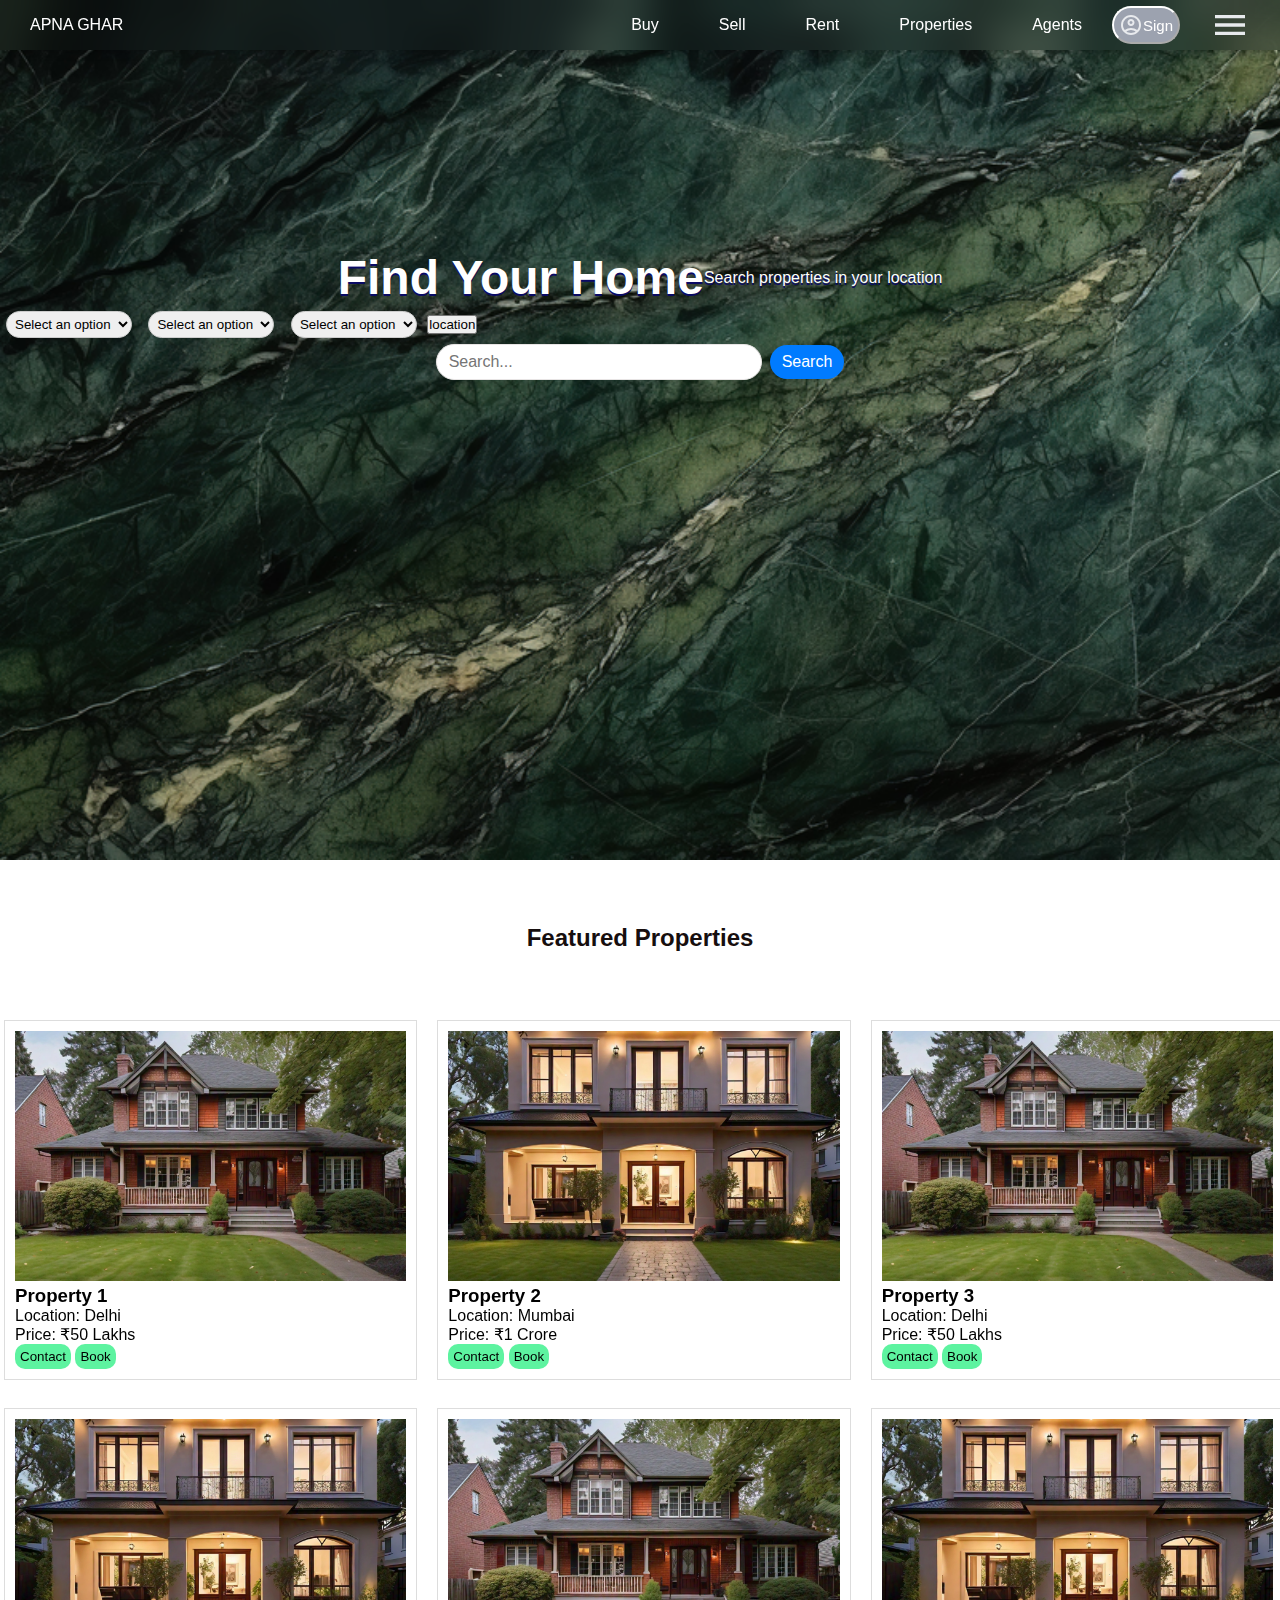
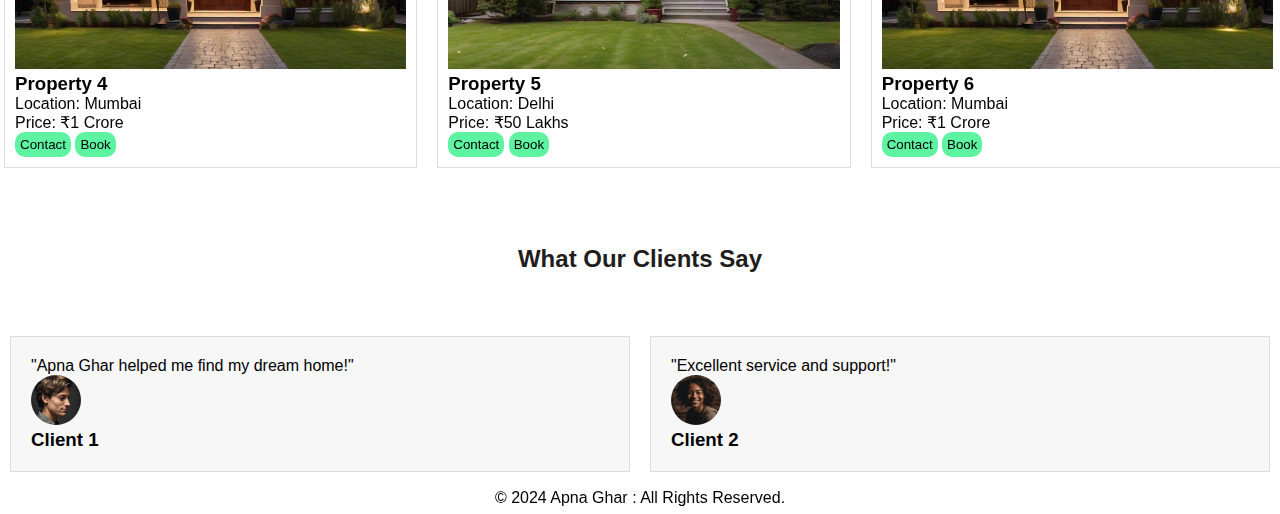
<file: index.html>
<!DOCTYPE html>
<html lang="en">
  <head>
    <link
      rel="stylesheet"
      href="https://cdnjs.cloudflare.com/ajax/libs/font-awesome/6.6.0/css/all.min.css"
      integrity="sha512-Kc323vGBEqzTmouAECnVceyQqyqdsSiqLQISBL29aUW4U/M7pSPA/gEUZQqv1cwx4OnYxTxve5UMg5GT6L4JJg=="
      crossorigin="anonymous"
      referrerpolicy="no-referrer"
    />
    <meta charset="UTF-8" />
    <meta name="viewport" content="width=device-width, initial-scale=1.0" />
    <title>Apna Ghar</title>
    <link rel="stylesheet" href="styles.css" />
    <link
      rel="shortcut icon"
      href="logo_based_on_real_state_theme_using-removebg-preview.png"
      type="image/x-icon"
    />
    <link rel="script js" href="script.js" />
  </head>
  <body>
   
    <!-- Header -->
    <div class="container">
      <header>
        <nav>
          <ul class="sidebar">
            <p class="hidesidebar" onclick="hidesidebar()">
              <a href="#"
                ><svg
                  xmlns="http://www.w3.org/2000/svg"
                  height="24px"
                  viewBox="0 -960 960 960"
                  width="24px"
                  fill="#e8eaed"
                >
                  <path
                    d="m256-200-56-56 224-224-224-224 56-56 224 224 224-224 56 56-224 224 224 224-56 56-224-224-224 224Z"
                  /></svg
              ></a>
            </p>
            <li>
              <a href="index.html"
                ><svg
                  xmlns="http://www.w3.org/2000/svg"
                  height="24px"
                  viewBox="0 -960 960 960"
                  width="24px"
                  fill="#e8eaed"
                >
                  <path
                    d="M240-200h120v-240h240v240h120v-360L480-740 240-560v360Zm-80 80v-480l320-240 320 240v480H520v-240h-80v240H160Zm320-350Z"
                  />
                </svg>
                Home</a
              >
            </li>
            <li class="#">
              <a href="#"
                ><svg
                  xmlns="http://www.w3.org/2000/svg"
                  height="24px"
                  viewBox="0 -960 960 960"
                  width="24px"
                  fill="#e8eaed"
                >
                  <path
                    d="M480-510ZM160-160v-375l-72 55-47-63 439-337 440 336-48 64-392-300-240 184v356h120v80H160Zm437 80L428-250l56-57 113 113 227-226 56 57L597-80Z"
                  /></svg
                >Buy</a
              >
            </li>
            <li class="#">
              <a href="#"
                ><svg
                  xmlns="http://www.w3.org/2000/svg"
                  height="24px"
                  viewBox="0 -960 960 960"
                  width="24px"
                  fill="#e8eaed"
                >
                  <path
                    d="M856-390 570-104q-12 12-27 18t-30 6q-15 0-30-6t-27-18L103-457q-11-11-17-25.5T80-513v-287q0-33 23.5-56.5T160-880h287q16 0 31 6.5t26 17.5l352 353q12 12 17.5 27t5.5 30q0 15-5.5 29.5T856-390ZM513-160l286-286-353-354H160v286l353 354ZM260-640q25 0 42.5-17.5T320-700q0-25-17.5-42.5T260-760q-25 0-42.5 17.5T200-700q0 25 17.5 42.5T260-640Zm220 160Z"
                  /></svg
                >Sell</a
              >
            </li>
            <li class="#">
              <a href="#"
                ><svg
                  xmlns="http://www.w3.org/2000/svg"
                  height="24px"
                  viewBox="0 -960 960 960"
                  width="24px"
                  fill="#e8eaed"
                >
                  <path
                    d="M343-470ZM80-120v-480l320-240 215 162q-25 3-47 11.5T526-644l-126-96-240 180v360h160v80H80Zm320 0v-76q0-21 10.5-39.5T439-265q46-27 96.5-41T640-320q54 0 104.5 14t96.5 41q18 11 28.5 29.5T880-196v76H400Zm86-80h308q-35-20-74-30t-80-10q-41 0-80 10t-74 30Zm154-160q-50 0-85-35t-35-85q0-50 35-85t85-35q50 0 85 35t35 85q0 50-35 85t-85 35Zm0-80q17 0 28.5-11.5T680-480q0-17-11.5-28.5T640-520q-17 0-28.5 11.5T600-480q0 17 11.5 28.5T640-440Zm0 240Z"
                  /></svg
                >Rent</a
              >
            </li>
            <li>
              <a href="#"
                ><svg
                  xmlns="http://www.w3.org/2000/svg"
                  height="24px"
                  viewBox="0 -960 960 960"
                  width="24px"
                  fill="#e8eaed"
                >
                  <path
                    d="M760-400v-260L560-800 360-660v60h-80v-100l280-200 280 200v300h-80ZM560-800Zm20 160h40v-40h-40v40Zm-80 0h40v-40h-40v40Zm80 80h40v-40h-40v40Zm-80 0h40v-40h-40v40ZM280-220l278 76 238-74q-5-9-14.5-15.5T760-240H558q-27 0-43-2t-33-8l-93-31 22-78 81 27q17 5 40 8t68 4q0-11-6.5-21T578-354l-234-86h-64v220ZM40-80v-440h304q7 0 14 1.5t13 3.5l235 87q33 12 53.5 42t20.5 66h80q50 0 85 33t35 87v40L560-60l-280-78v58H40Zm80-80h80v-280h-80v280Z"
                  />
                </svg>
                Properties</a
              >
            </li>
            <li>
              <a href="#"
                ><svg
                  xmlns="http://www.w3.org/2000/svg"
                  height="24px"
                  viewBox="0 -960 960 960"
                  width="24px"
                  fill="#e8eaed"
                >
                  <path
                    d="m480-840 320 240v480H160v-480l320-240Zm0 480q50 0 85-35t35-85q0-50-35-85t-85-35q-50 0-85 35t-35 85q0 50 35 85t85 35Zm0-80q-17 0-28.5-11.5T440-480q0-17 11.5-28.5T480-520q17 0 28.5 11.5T520-480q0 17-11.5 28.5T480-440Zm0 200q-41 0-80 10t-74 30h308q-35-20-74-30t-80-10ZM240-560v320q52-39 113-59.5T480-320q66 0 127 20.5T720-240v-320L480-740 240-560Zm240 80Z"
                  />
                </svg>
                Agents</a
              >
            </li>
            <li>
              <a href="#"
                ><svg
                  xmlns="http://www.w3.org/2000/svg"
                  height="24px"
                  viewBox="0 -960 960 960"
                  width="24px"
                  fill="#e8eaed"
                >
                  <path
                    d="m480-80-10-120h-10q-142 0-241-99t-99-241q0-142 99-241t241-99q71 0 132.5 26.5t108 73q46.5 46.5 73 108T800-540q0 75-24.5 144t-67 128q-42.5 59-101 107T480-80Zm80-146q71-60 115.5-140.5T720-540q0-109-75.5-184.5T460-800q-109 0-184.5 75.5T200-540q0 109 75.5 184.5T460-280h100v54Zm-101-95q17 0 29-12t12-29q0-17-12-29t-29-12q-17 0-29 12t-12 29q0 17 12 29t29 12Zm-29-127h60q0-30 6-42t38-44q18-18 30-39t12-45q0-51-34.5-76.5T460-720q-44 0-74 24.5T344-636l56 22q5-17 19-33.5t41-16.5q27 0 40.5 15t13.5 33q0 17-10 30.5T480-558q-35 30-42.5 47.5T430-448Zm30-65Z"
                  /></svg
                >Contact Us</a
              >
            </li>
            <li>
              <a href="#"
                ><svg
                  xmlns="http://www.w3.org/2000/svg"
                  height="24px"
                  viewBox="0 -960 960 960"
                  width="24px"
                  fill="#e8eaed"
                >
                  <path
                    d="M710-150q-63 0-106.5-43.5T560-300q0-63 43.5-106.5T710-450q63 0 106.5 43.5T860-300q0 63-43.5 106.5T710-150Zm0-80q29 0 49.5-20.5T780-300q0-29-20.5-49.5T710-370q-29 0-49.5 20.5T640-300q0 29 20.5 49.5T710-230Zm-550-30v-80h320v80H160Zm90-250q-63 0-106.5-43.5T100-660q0-63 43.5-106.5T250-810q63 0 106.5 43.5T400-660q0 63-43.5 106.5T250-510Zm0-80q29 0 49.5-20.5T320-660q0-29-20.5-49.5T250-730q-29 0-49.5 20.5T180-660q0 29 20.5 49.5T250-590Zm230-30v-80h320v80H480Zm230 320ZM250-660Z"
                  /></svg
                >Terms and Conditions</a
              >
            </li>
            <li>
              <a href="#"
                ><svg
                  xmlns="http://www.w3.org/2000/svg"
                  height="24px"
                  viewBox="0 -960 960 960"
                  width="24px"
                  fill="#e8eaed"
                >
                  <path
                    d="M440-280h80v-240h-80v240Zm40-320q17 0 28.5-11.5T520-640q0-17-11.5-28.5T480-680q-17 0-28.5 11.5T440-640q0 17 11.5 28.5T480-600Zm0 520q-139-35-229.5-159.5T160-516v-244l320-120 320 120v244q0 152-90.5 276.5T480-80Zm0-84q104-33 172-132t68-220v-189l-240-90-240 90v189q0 121 68 220t172 132Zm0-316Z"
                  /></svg
                >Privacy Policy</a
              >
            </li>
            <li class="#">
              <a href="#"
                ><svg
                  xmlns="http://www.w3.org/2000/svg"
                  height="24px"
                  viewBox="0 -960 960 960"
                  width="24px"
                  fill="#e8eaed"
                >
                  <path
                    d="M480-120v-80h280v-560H480v-80h280q33 0 56.5 23.5T840-760v560q0 33-23.5 56.5T760-120H480Zm-80-160-55-58 102-102H120v-80h327L345-622l55-58 200 200-200 200Z"
                  /></svg
                >Login</a
              >
            </li>
            <li>
              <a href="#"
                ><svg
                  xmlns="http://www.w3.org/2000/svg"
                  height="24px"
                  viewBox="0 -960 960 960"
                  width="24px"
                  fill="#e8eaed"
                >
                  <path
                    d="M200-120q-33 0-56.5-23.5T120-200v-560q0-33 23.5-56.5T200-840h280v80H200v560h280v80H200Zm440-160-55-58 102-102H360v-80h327L585-622l55-58 200 200-200 200Z"
                  /></svg
                >LogOut</a
              >
            </li>
          </ul>
          <ul class="navbar">
            <li><a1>APNA GHAR</a1></li>
            <li class="hideOnMobile"><a href="#">Buy</a></li>
            <li><a class="hideOnMobile" href="#">Sell</a></li>
            <li><a class="hideOnMobile" href="#">Rent</a></li>
            <li><a class="hideOnMobile" href="#">Properties</a></li>
            <li><a class="hideOnMobile" href="#">Agents</a></li>
            <button class="sign-btn">
              <svg
                xmlns="http://www.w3.org/2000/svg"
                height="24px"
                viewBox="0 -960 960 960"
                width="24px"
                fill="#e8eaed"
              >
                <path
                  d="M234-276q51-39 114-61.5T480-360q69 0 132 22.5T726-276q35-41 54.5-93T800-480q0-133-93.5-226.5T480-800q-133 0-226.5 93.5T160-480q0 59 19.5 111t54.5 93Zm246-164q-59 0-99.5-40.5T340-580q0-59 40.5-99.5T480-720q59 0 99.5 40.5T620-580q0 59-40.5 99.5T480-440Zm0 360q-83 0-156-31.5T197-197q-54-54-85.5-127T80-480q0-83 31.5-156T197-763q54-54 127-85.5T480-880q83 0 156 31.5T763-763q54 54 85.5 127T880-480q0 83-31.5 156T763-197q-54 54-127 85.5T480-80Zm0-80q53 0 100-15.5t86-44.5q-39-29-86-44.5T480-280q-53 0-100 15.5T294-220q39 29 86 44.5T480-160Zm0-360q26 0 43-17t17-43q0-26-17-43t-43-17q-26 0-43 17t-17 43q0 26 17 43t43 17Zm0-60Zm0 360Z"
                /></svg
              >Sign
            </button>
            <li onclick="showsidebar()">
              <a href="#"
                ><svg
                  xmlns="http://www.w3.org/2000/svg"
                  height="40"
                  viewBox="0 -960 960 960"
                  width="40"
                  fill="#e8eaed"
                >
                  <path
                    d="M120-240v-80h720v80H120Zm0-200v-80h720v80H120Zm0-200v-80h720v80H120Z"
                  /></svg
              ></a>
            </li>
          </ul>
        </nav>
      </header>
      <!-- <div class="chat">
        <button class="chatbot"><svg xmlns="http://www.w3.org/2000/svg" height="24px" viewBox="0 -960 960 960" width="24px" fill="#e8eaed"><path d="M440-120v-80h320v-284q0-117-81.5-198.5T480-764q-117 0-198.5 81.5T200-484v244h-40q-33 0-56.5-23.5T80-320v-80q0-21 10.5-39.5T120-469l3-53q8-68 39.5-126t79-101q47.5-43 109-67T480-840q68 0 129 24t109 66.5Q766-707 797-649t40 126l3 52q19 9 29.5 27t10.5 38v92q0 20-10.5 38T840-249v49q0 33-23.5 56.5T760-120H440Zm-80-280q-17 0-28.5-11.5T320-440q0-17 11.5-28.5T360-480q17 0 28.5 11.5T400-440q0 17-11.5 28.5T360-400Zm240 0q-17 0-28.5-11.5T560-440q0-17 11.5-28.5T600-480q17 0 28.5 11.5T640-440q0 17-11.5 28.5T600-400Zm-359-62q-7-106 64-182t177-76q89 0 156.5 56.5T720-519q-91-1-167.5-49T435-698q-16 80-67.5 142.5T241-462Z"/></svg>Your Assistant</button>
      </div> -->
      <!-- -- Home Section -- -->
      <section class="home">
        <li class="findTitle">
          <h1>Find Your Home</h1>
          <p>Search properties in your location</p>
        </li>
        <select id="myDropdown">
          <option value="">Select an option</option>
          <option value="option1">Option 1</option>
          <option value="option2">Option 2</option>
          <option value="option3">Option 3</option>
        </select>
        <select id="myDropdown">
          <option value="">Select an option</option>
          <option value="option1">Option 1</option>
          <option value="option2">Option 2</option>
          <option value="option3">Option 3</option>
        </select>
        <select id="myDropdown">
          <option value="">Select an option</option>
          <option value="option1">Option 1</option>
          <option value="option2">Option 2</option>
          <option value="option3">Option 3</option>
        </select>
      <button id="location-btn">location</button>
        <li class="search-container">
          <input type="text" placeholder="Search..." class="search-input" />
          <button class="search-btn">Search</button>
        </li>
      </section>
    </div>

    <!-- Featured Properties -->
    <section class="featured-properties">
      <h2>Featured Properties</h2>
      <div class="property-grid">
        <div class="property">
          <img src="real_state_house (1).jpeg" alt="Property 1" />
          <h3>Property 1</h3>
          <p>Location: Delhi</p>
          <p>Price: ₹50 Lakhs</p>
          <button>Contact</button>
          <button class="book">Book</button>
        </div>
        <div class="property">
          <img src="real_state_house (2).jpeg" alt="Property 2" />
          <h3>Property 2</h3>
          <p>Location: Mumbai</p>
          <p>Price: ₹1 Crore</p>
          <button>Contact</button>
          <button class="book">Book</button>
        </div>
        <div class="property">
          <img src="real_state_house (1).jpeg" alt="Property 3" />
          <h3>Property 3</h3>
          <p>Location: Delhi</p>
          <p>Price: ₹50 Lakhs</p>
          <button>Contact</button>
          <button class="book">Book</button>
        </div>
        <div class="property">
          <img src="real_state_house (2).jpeg" alt="Property 4" />
          <h3>Property 4</h3>
          <p>Location: Mumbai</p>
          <p>Price: ₹1 Crore</p>
          <button>Contact</button>
          <button class="book">Book</button>
        </div>
        <div class="property">
          <img src="real_state_house (1).jpeg" alt="Property 5" />
          <h3>Property 5</h3>
          <p>Location: Delhi</p>
          <p>Price: ₹50 Lakhs</p>
          <button>Contact</button>
          <button class="book">Book</button>
        </div>
        <div class="property">
          <img src="real_state_house (2).jpeg" alt="Property 6" />
          <h3>Property 6</h3>
          <p>Location: Mumbai</p>
          <p>Price: ₹1 Crore</p>
          <button>Contact</button>
          <button class="book">Book</button>
        </div>

        <!-- Add more properties -->
      </div>
    </section>

    <!-- Testimonials -->
    <section class="testimonials">
      <h2>What Our Clients Say</h2>
      <div class="testimonial-grid">
        <div class="testimonial">
          <p>"Apna Ghar helped me find my dream home!"</p>
          <img src="profile_photo1.jpeg" alt="Client 1" />
          <h3>Client 1</h3>
        </div>
        <div class="testimonial">
          <p>"Excellent service and support!"</p>
          <img src="profile_photo.jpeg" alt="Client 2" />
          <h3>Client 2</h3>
        </div>
        <!-- Add more testimonials -->
      </div>
    </section>

    <!-- Footer  -->
    <footer>
      <ul>
        <p>&copy; 2024 Apna Ghar : All Rights Reserved.</p>
      </ul>
    </footer>
    <script src="script.js"></script>
  </body>
</html>
</file>
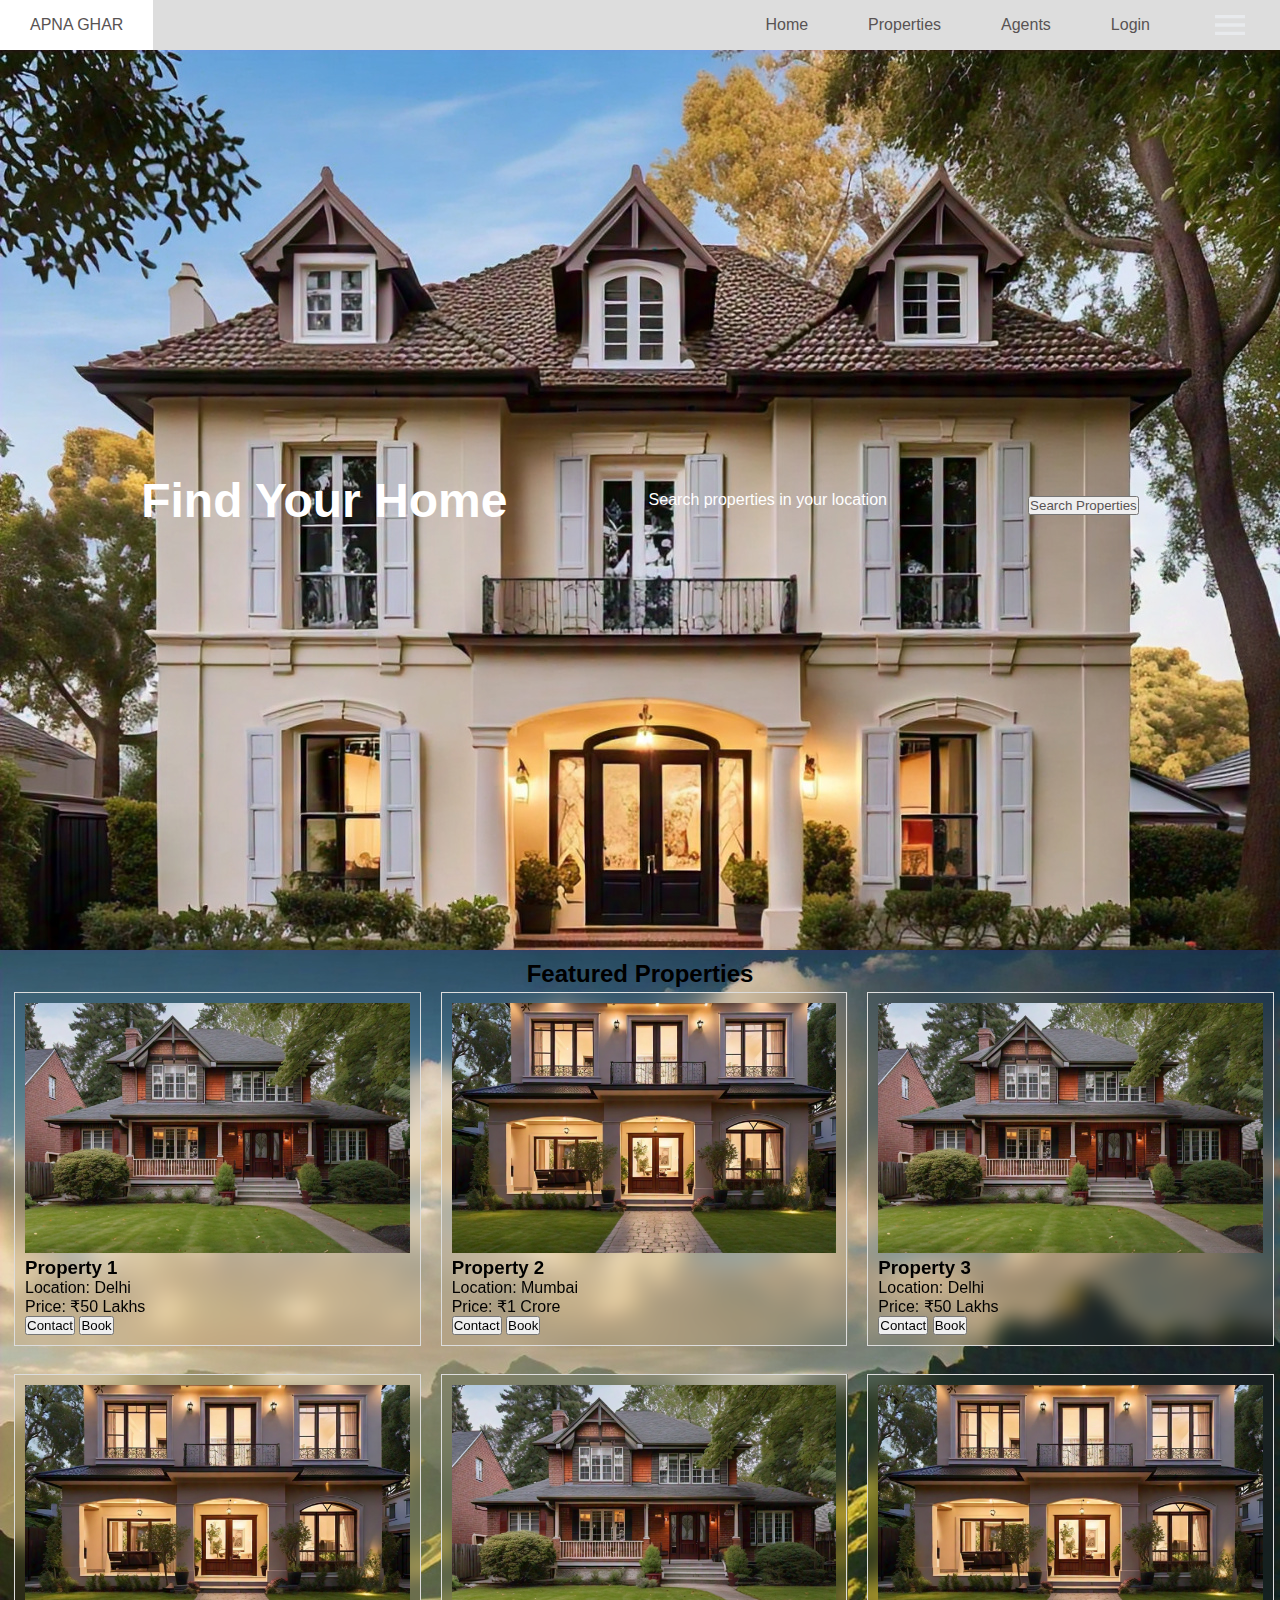
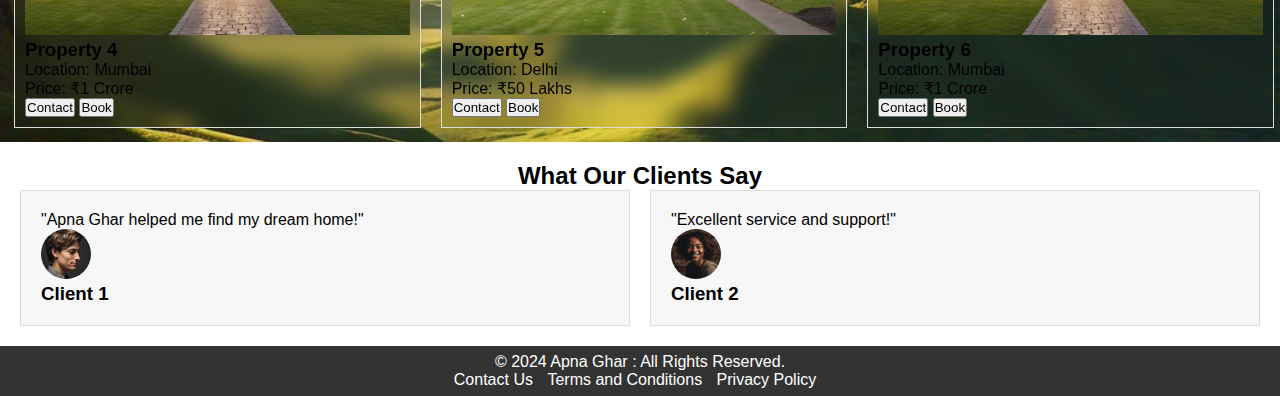
<file: frontend/index.html>
<!DOCTYPE html>
<html lang="en">
  <head>
    <link
      rel="stylesheet"
      href="https://cdnjs.cloudflare.com/ajax/libs/font-awesome/6.6.0/css/all.min.css"
      integrity="sha512-Kc323vGBEqzTmouAECnVceyQqyqdsSiqLQISBL29aUW4U/M7pSPA/gEUZQqv1cwx4OnYxTxve5UMg5GT6L4JJg=="
      crossorigin="anonymous"
      referrerpolicy="no-referrer"/>
    <meta charset="UTF-8" />
    <meta name="viewport" content="width=device-width, initial-scale=1.0" />
    <title>Apna Ghar</title>
    <link rel="stylesheet" href="styles.css"/>
    <link rel="shortcut icon" href="logo_based_on_real_state_theme_using-removebg-preview.png"type="image/x-icon"/>
    <link rel="script js" href="script.js">
  </head>
  <body>
    <!-- Header -->
    <header>
      <nav>
        <ul class="sidebar">
          <p class="hidesidebar" onclick=hidesidebar()><a href="#"><svg xmlns="http://www.w3.org/2000/svg" height="24px" viewBox="0 -960 960 960" width="24px" fill="#e8eaed"><path d="m256-200-56-56 224-224-224-224 56-56 224 224 224-224 56 56-224 224 224 224-56 56-224-224-224 224Z"/></svg></a></p>
          <li><a href="http://127.0.0.1:3000/frontend/index.html"><svg xmlns="http://www.w3.org/2000/svg" height="24px" viewBox="0 -960 960 960" width="24px" fill="#e8eaed"><path d="M240-200h120v-240h240v240h120v-360L480-740 240-560v360Zm-80 80v-480l320-240 320 240v480H520v-240h-80v240H160Zm320-350Z"/></svg> Home</a></li>
          <li>
            <a href="http://127.0.0.1:3000/frontend/components/properties.html"><svg xmlns="http://www.w3.org/2000/svg" height="24px" viewBox="0 -960 960 960" width="24px" fill="#e8eaed"><path d="M760-400v-260L560-800 360-660v60h-80v-100l280-200 280 200v300h-80ZM560-800Zm20 160h40v-40h-40v40Zm-80 0h40v-40h-40v40Zm80 80h40v-40h-40v40Zm-80 0h40v-40h-40v40ZM280-220l278 76 238-74q-5-9-14.5-15.5T760-240H558q-27 0-43-2t-33-8l-93-31 22-78 81 27q17 5 40 8t68 4q0-11-6.5-21T578-354l-234-86h-64v220ZM40-80v-440h304q7 0 14 1.5t13 3.5l235 87q33 12 53.5 42t20.5 66h80q50 0 85 33t35 87v40L560-60l-280-78v58H40Zm80-80h80v-280h-80v280Z"/></svg> Properties</a>
          </li>
          <li><a href="#"><svg xmlns="http://www.w3.org/2000/svg" height="24px" viewBox="0 -960 960 960" width="24px" fill="#e8eaed"><path d="m480-840 320 240v480H160v-480l320-240Zm0 480q50 0 85-35t35-85q0-50-35-85t-85-35q-50 0-85 35t-35 85q0 50 35 85t85 35Zm0-80q-17 0-28.5-11.5T440-480q0-17 11.5-28.5T480-520q17 0 28.5 11.5T520-480q0 17-11.5 28.5T480-440Zm0 200q-41 0-80 10t-74 30h308q-35-20-74-30t-80-10ZM240-560v320q52-39 113-59.5T480-320q66 0 127 20.5T720-240v-320L480-740 240-560Zm240 80Z"/></svg> Agents</a></li>
          <li><a href="#"><svg xmlns="http://www.w3.org/2000/svg" height="24px" viewBox="0 -960 960 960" width="24px" fill="#e8eaed"><path d="M480-120v-80h280v-560H480v-80h280q33 0 56.5 23.5T840-760v560q0 33-23.5 56.5T760-120H480Zm-80-160-55-58 102-102H120v-80h327L345-622l55-58 200 200-200 200Z"/></svg> Login</a></li>
        </ul>
        <ul class="navbar">
          <li><a href="http://127.0.0.1:3000/frontend/index.html">APNA GHAR</a></li>
          <li><a href="http://127.0.0.1:3000/frontend/index.html">Home</a></li>
          <li>
            <a href="http://127.0.0.1:3000/frontend/components/properties.html">Properties</a>
          </li>
          <li><a href="#">Agents</a></li>
          <li><a href="#">Login</a></li>
          <li onclick=showsidebar()><a href="#"><svg xmlns="http://www.w3.org/2000/svg" height="40" viewBox="0 -960 960 960" width="40" fill="#e8eaed"><path d="M120-240v-80h720v80H120Zm0-200v-80h720v80H120Zm0-200v-80h720v80H120Z"/></svg></a></li>
        </ul>
      </nav>
    </header>

    <!-- -- Home Section -- -->
    <section class="home">
      <h1>Find Your Home</h1>
      <p>Search properties in your location</p>
      <button>
        <li><a href="#">Search Properties</a></li>
      </button>
    </section>

    <!-- Featured Properties -->
    <section class="featured-properties">
      <h2>Featured Properties</h2>
      <div class="property-grid">
        <div class="property">
          <img src="real_state_house (1).jpeg" alt="Property 1" />
          <h3>Property 1</h3>
          <p>Location: Delhi</p>
          <p>Price: ₹50 Lakhs</p>
          <button>Contact</button>
          <button>Book</button>
        </div>
        <div class="property">
          <img src="real_state_house (2).jpeg" alt="Property 2" />
          <h3>Property 2</h3>
          <p>Location: Mumbai</p>
          <p>Price: ₹1 Crore</p>
          <button>Contact</button>
          <button>Book</button>
        </div>
        <div class="property">
          <img src="real_state_house (1).jpeg" alt="Property 3" />
          <h3>Property 3</h3>
          <p>Location: Delhi</p>
          <p>Price: ₹50 Lakhs</p>
          <button>Contact</button>
          <button>Book</button>
        </div>
        <div class="property">
          <img src="real_state_house (2).jpeg" alt="Property 4" />
          <h3>Property 4</h3>
          <p>Location: Mumbai</p>
          <p>Price: ₹1 Crore</p>
          <button>Contact</button>
          <button>Book</button>
        </div>
        <div class="property">
          <img src="real_state_house (1).jpeg" alt="Property 5" />
          <h3>Property 5</h3>
          <p>Location: Delhi</p>
          <p>Price: ₹50 Lakhs</p>
          <button>Contact</button>
          <button>Book</button>
        </div>
        <div class="property">
          <img src="real_state_house (2).jpeg" alt="Property 6" />
          <h3>Property 6</h3>
          <p>Location: Mumbai</p>
          <p>Price: ₹1 Crore</p>
          <button>Contact</button>
          <button>Book</button>
        </div>

        <!-- Add more properties -->
      </div>
    </section>

    <!-- Testimonials -->
    <section class="testimonials">
      <h2>What Our Clients Say</h2>
      <div class="testimonial-grid">
        <div class="testimonial">
          <p>"Apna Ghar helped me find my dream home!"</p>
          <img src="profile_photo1.jpeg" alt="Client 1" />
          <h3>Client 1</h3>
        </div>
        <div class="testimonial">
          <p>"Excellent service and support!"</p>
          <img src="profile_photo.jpeg" alt="Client 2" />
          <h3>Client 2</h3>
        </div>
        <!-- Add more testimonials -->
      </div>
    </section>

  <!-- Footer  -->
    <footer>
      <ul>
        <p>&copy; 2024 Apna Ghar : All Rights Reserved.</p>
        <li><a href="#">Contact Us</a></li>
        <li><a href="#">Terms and Conditions</a></li>
        <li><a href="#">Privacy Policy</a></li>
      </ul>
    </footer>
    <script src="script.js"></script>
  </body>
</html>
</file>
<file: styles.css>
* {
  margin: 0;
  padding: 0;
}
body {
  font-family: Arial, sans-serif;
  background-color: #ffffff;

  /* margin: 0;
  padding: 0;
  background-color: #ffffff; */
}
.chatbot{
  position: fixed;
  /* top: 525px; */
  /* right: 30px; */
  /* display: flex; */
  align-items: flex-end;
  justify-content: flex-end;
  z-index: 999;
}
/* .chatbot{
  padding: 9px 12px 9px;
  display: flex;
  align-items: center;
  justify-content: center;
  border-color: white;
  border-radius: 20px;
  color: #ffffff;
  background-color: #9ca2af;

} */
/* .chatbot:hover{
  border-radius: 10px;
  background-color: #737a8a;
  transform: scale(1.1);
  cursor: pointer;
  transition: background-color 0.3s, transform 0.2s;
} */

.container {
  background-image: url(123.png);
  background-size: cover;
  background-repeat: no-repeat;
}
.navbar {
  backdrop-filter: blur(20px);
  box-shadow: -10px 0 10px rgba(0, 0, 0, 0.3);
  display: flex;
  justify-content: space-evenly;
}
nav ul {
  width: 100%;
  display: flex;
  list-style: none;
  justify-content: flex-end;
  align-items: center;
}
nav li {
  height: 50px;
}
nav a {
  height: 100%;
  padding: 0 30px;
  text-decoration: none;
  display: flex;
  align-items: center;
  color: #ffffff;
}
nav a1 {
  cursor: default;
  height: 100%;
  padding: 0 30px;
  text-decoration: none;
  display: flex;
  align-items: center;
  color: #ffffff;
}
nav a:hover {
  background: rgb(175, 178, 180);
  backdrop-filter: blur(10px);
  border-radius: 15px;
  transform: scale(1.1);
  border: none;
  cursor: pointer;
  transition: background-color 0.3s, transform 0.2s;
}
nav li:first-child {
  margin-right: auto;
}
/* signin/out button */
.sign-btn {
  display: flex;
  align-items: center;
  background-color: #9ca2af;
  border-color: #ffffff;
  color: white;
  padding: 5px 5px;
  font-size: 15px;
  border-radius: 20px;
  cursor: pointer;
  transition: background-color 0.3s, transform 0.2s;
}

.sign-btn:hover {
  border-color: #ffffff;
  background-color: #737a8a;
  transform: scale(1.1);
  padding: 5px 5px;
  font-size: 15px;
  border-radius: 10px;
  cursor: pointer;
  transition: background-color 0.3s, transform 0.2s;
}
.sidebar {
  position: fixed;
  top: 0px;
  right: 0%;
  height: 100vh;
  width: 250px;
  z-index: 999;
  backdrop-filter: blur(10px);
  box-shadow: -10px 0 10px rgba(0, 0, 0, 0.3);
  display: none;
  flex-direction: column;
  align-items: flex-start;
  justify-content: flex-start;
  z-index: 9999;
}
.sidebar li {
  width: 100%;
}
.sidebar a {
  width: 100%;
}
.hidesidebar {
  width: 9%;
  height: 5%;
}
.home {
  /* background-image: url(real_state_house.jpeg); */
  background-size: cover;
  height: 90vh;
  justify-content: space-evenly;
  align-items: center;
  color: #ffffff;
  text-shadow: 0 2px rgba(10, 10, 100, 1);
}
.findTitle {
  cursor: default;
  display: flex;
  padding-top: 200px;
  justify-content: center;
  align-items: center;
  color: #ffffff;
}
.home h1 {
  font-size: 48px;
  font-weight: bold;
}
.home a {
  color: #585353;
  text-decoration: none;
}
#myDropdown {
   display: inline;
   align-items: center;
   justify-content: center;
  margin: 6px;
  padding: 4px;
  border: 1px solid #ccc;
  border-radius: 20px;
}

/* 
.dropdown-content {
  position: absolute;
  background-color: #f1f1f1;
  min-width: 160px;
  box-shadow: 0px 8px 16px 0px rgba(0,0,0,0.2);
  z-index: 1;
} */

/* .dropdown-content a {
  color: black;
  padding: 12px 16px;
  text-decoration: none;
}

.dropdown-content a:hover {background-color: #ddd;}

.dropdown-btn:hover .dropdown-content {display: block;} */
/* .featured-properties {
  background-image: url(../lite_green_field_with_mountains.jpeg);
  background-size: cover;
  background-repeat: no-repeat;
  padding: 10px;
} */
.featured-properties h2 {
  color: #160e0e;
  text-align: center;
  margin: 5%;
}
.property-grid {
  display: grid;
  grid-template-columns: repeat(3, 1fr);
  gap: 20px;
}

.property {
  color: #000000;
  box-sizing: border-box;
  display: inline-block;
  margin: 4px;
  padding: 10px;
  border: 1px solid #ddd;
  /* background-color: #ddd(); */
  backdrop-filter: blur(10px);
  width: 100%;
}

.property img {
  width: 100%;
  height: 250px;
  object-fit: cover;
}
.featured-properties button {
  background-color: #5df3a0;
  padding: 5px 5px;
  border: none;
  border-radius: 10px;
  cursor: pointer;
  transition: background-color 0.3s, transform 0.2s;
}
.featured-properties button:hover {
  background-color: #46ee6ac5;
  transform: scale(1.1);
  padding: 5px 5px;
  border: none;
  border-radius: 10px;
  cursor: pointer;
  transition: background-color 0.3s, transform 0.2s;
}
.testimonials {
  color: #221c1c;
  padding: 10px;
}

.testimonial-grid {
  display: grid;
  grid-template-columns: repeat(2, 1fr);
  gap: 20px;
}

.testimonial {
  color: black;
  background-color: #f7f7f7;
  padding: 20px;
  border: 1px solid #ddd;
}

.testimonials h2 {
  text-align: center;
  padding: 5%;
}

.testimonial img {
  width: 50px;
  height: 50px;
  border-radius: 50%;
  margin-right: 10px;
}

footer {
  backdrop-filter: blur(15px);
  color: #000000;
  padding: 7px;
  text-align: center;
  clear: both;
}

footer ul {
  list-style: none;
  margin: 0;
  padding: 0;
}
footer li {
  display: inline;
  margin-right: 10px;
}

footer a {
  color: #000000;
  text-decoration: none;
}

/* Responsive Design */

/* Container for the search bar */
.search-container {
  display: flex;
  justify-content: center;
  align-items: center;
}

/* Search input field */
.search-input {
  padding: 8px 12px;
  font-size: 16px;
  border: 1px solid #e7e4e4;
  border-radius: 20px;
  width: 300px;
  outline: none;
}

/* Focus state for the input */
.search-input:focus {
  border-color: #007bff;
  box-shadow: 0 0 5px rgba(0, 123, 255, 0.3);
}

/* Search button styling */
.search-btn {
  background-color: #007bff;
  color: white;
  border: none;
  padding: 8px 12px;
  margin-left: 8px;
  border-radius: 20px;
  cursor: pointer;
  font-size: 16px;
}

/* Hover effect for the button */
.search-btn:hover {
  background-color: #0056b3;
}
@media (max-width: 300px) {
  /* .chat{
    position: fixed;
    top: 530px;
    left: 270px;
    display: flex;
   z-index: 999;
  } */
  .nav {
    position: fixed;
    top: 0px;
  }
  .home {
    height: 50vh;
  }
  .property-grid {
    grid-template-columns: repeat(2, 1fr);
  }
  .testimonial-grid {
    grid-template-columns: repeat(2, 1fr);
  }
}
@media (max-width: 730px) {
  /* .chat {
    position: fixed;
    top: 580px;
    left: 270px;
    display: flex;
    z-index: 999;
    align-items: center;
    justify-content: center;
    align-content: center;
}

.chatbot {
padding: 9px 12px 9px;
display: flex;
align-items: center;
border-color: white;
border-radius: 20px;
color: #ffffff;
background-color: #9ca2af;
justify-content: center;
align-content: center;
} */

  .hideOnMobile {
    display: none;
  }
  .findTitle {
    display: flex;
    padding-top: 100px;
  }
  .home {
    height: 85vh;
  }
  .property-grid {
    grid-template-columns: repeat(2, 1fr);
  }
  .testimonial-grid {
    grid-template-columns: repeat(2, 1fr);
  }
}
</file>
<file: frontend/styles.css>
* {
  margin: 0;
  padding: 0;
}
body {
  font-family: Arial, sans-serif;
  margin: 0;
  padding: 0;
  background-color: #ffffff;
}
nav {
  background-color: #ddd;
  box-shadow: 3px 3px 5px rgba(0, 0, 0, 0.3);
}
nav ul {
  width: 100%;
  display: flex;
  list-style: none;
  justify-content: flex-end;
  align-items: center;
}
nav li {
  height: 50px;
}
nav a {
  height: 100%;
  padding: 0 30px;
  text-decoration: none;
  display: flex;
  align-items: center;
  color: #585353;
}
nav a:hover {
  background-color: white;
}
nav li:first-child {
  margin-right: auto;
}
.navbar {
  display: flex;
  justify-content: flex-end;
}
.sidebar {
  position: fixed;
  top: 0%;
  right: 0%;
  height: 100vh;
  width: 250px;
  z-index: 999;
  background-color: #ddd();
  backdrop-filter: blur(10px);
  box-shadow: -10px 0 10px rgba(0, 0, 0, 0.3);
  display: none;
  flex-direction: column;
  align-items: flex-start;
  justify-content: flex-start;
}
.sidebar li {
  width: 100%;
}
.sidebar a {
  width: 100%;
}
.hidesidebar{
  width: 9%;
  height: 5%;
}
.home {
  background-image: url(real_state_house.jpeg);
  background-size: cover;
  height: 100vh;
  display: flex;
  justify-content: space-evenly;
  align-items: center;
  color: #ffffff;
}

.home h1 {
  font-size: 48px;
  font-weight: bold;
}
.home button {
  margin-top: 10px;
  list-style: none;
  text-decoration: none;
}
.home a {
  color: #585353;
  text-decoration: none;
}

.featured-properties {
  background-image: url(../lite_green_field_with_mountains.jpeg);
  background-size: cover;
  background-repeat: no-repeat;
  padding: 10px;
}
.featured-properties h2 {
  text-align: center;
  margin: auto;
}
.property-grid {
  display: grid;
  grid-template-columns: repeat(3, 1fr);
  gap: 20px;
}

.property {
  box-sizing: border-box;
  display: inline-block;
  margin: 4px;
  padding: 10px;
  border: 1px solid #ddd;
  background-color: #ddd();
  backdrop-filter: blur(10px);
  width: 100%;
}

.property img {
  width: 100%;
  height: 250px;
  object-fit: cover;
}

.testimonials {
  padding: 20px;
}

.testimonial-grid {
  display: grid;
  grid-template-columns: repeat(2, 1fr);
  gap: 20px;
}

.testimonial {
  background-color: #f7f7f7;
  padding: 20px;
  border: 1px solid #ddd;
}

.testimonials h2 {
  text-align: center;
}

.testimonial img {
  width: 50px;
  height: 50px;
  border-radius: 50%;
  margin-right: 10px;
}

footer {
  background-color: #333;
  color: #fff;
  padding: 7px;
  text-align: center;
  clear: both;
}

footer ul {
  list-style: none;
  margin: 0;
  padding: 0;
}
footer li {
  display: inline;
  margin-right: 10px;
}

footer a {
  color: #fff;
  text-decoration: none;
}

/* Responsive Design */

@media (max-width: 500px) {
  .home {
    height: 50vh;
  }
  .property-grid {
    grid-template-columns: repeat(2, 1fr);
  }
  .testimonial-grid {
    grid-template-columns: repeat(2, 1fr);
  }
}

@media (max-width: 480px) {
  .home {
    height: 30vh;
  }
  .property-grid {
    grid-template-columns: repeat(2, 1fr);
  }
  .testimonial-grid {
    grid-template-columns: repeat(2, 1fr);
  }
}
</file>
